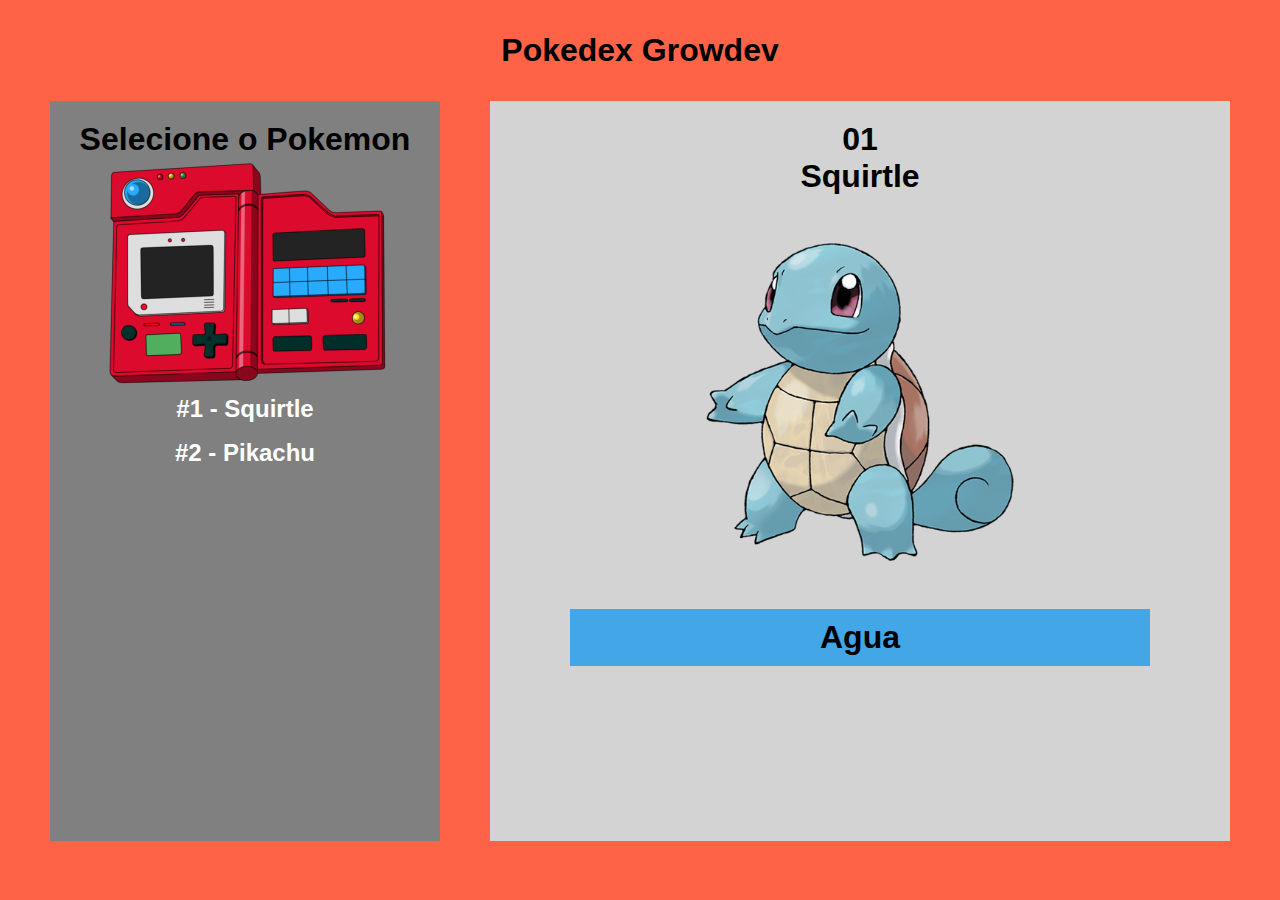
<file: index.html>
<!DOCTYPE html>
<html lang="en">
  <head>
    <meta charset="UTF-8" />
    <meta http-equiv="X-UA-Compatible" content="IE=edge" />
    <meta name="viewport" content="width=device-width, initial-scale=1.0" />
    <link rel="stylesheet" href="./style.css" />
    <title>Squirtle</title>
  </head>
  <body>
    <header>
      <h1>Pokedex Growdev</h1>
    </header>
    <main class="container">
      <div class="esquerda">
        <h1>Selecione o Pokemon</h1>
        <img src="./images/pokedex_300x229.png" alt="" />
        <a class="linkAzul" href="./index.html"><h2>#1 - Squirtle</h2></a>
        <a class="linkAmarelo" href="./index2.html"><h2>#2 - Pikachu</h2></a>
      </div>
      <div class="direita">
        <h1>01</h1>
        <h1>Squirtle</h1>
        <img class="image1" src="./images/007_squirtle_475x475.png" alt="" />
        <h1 id="tipoAzul">Agua</h1>
      </div>
    </main>
  </body>
</html>
</file>
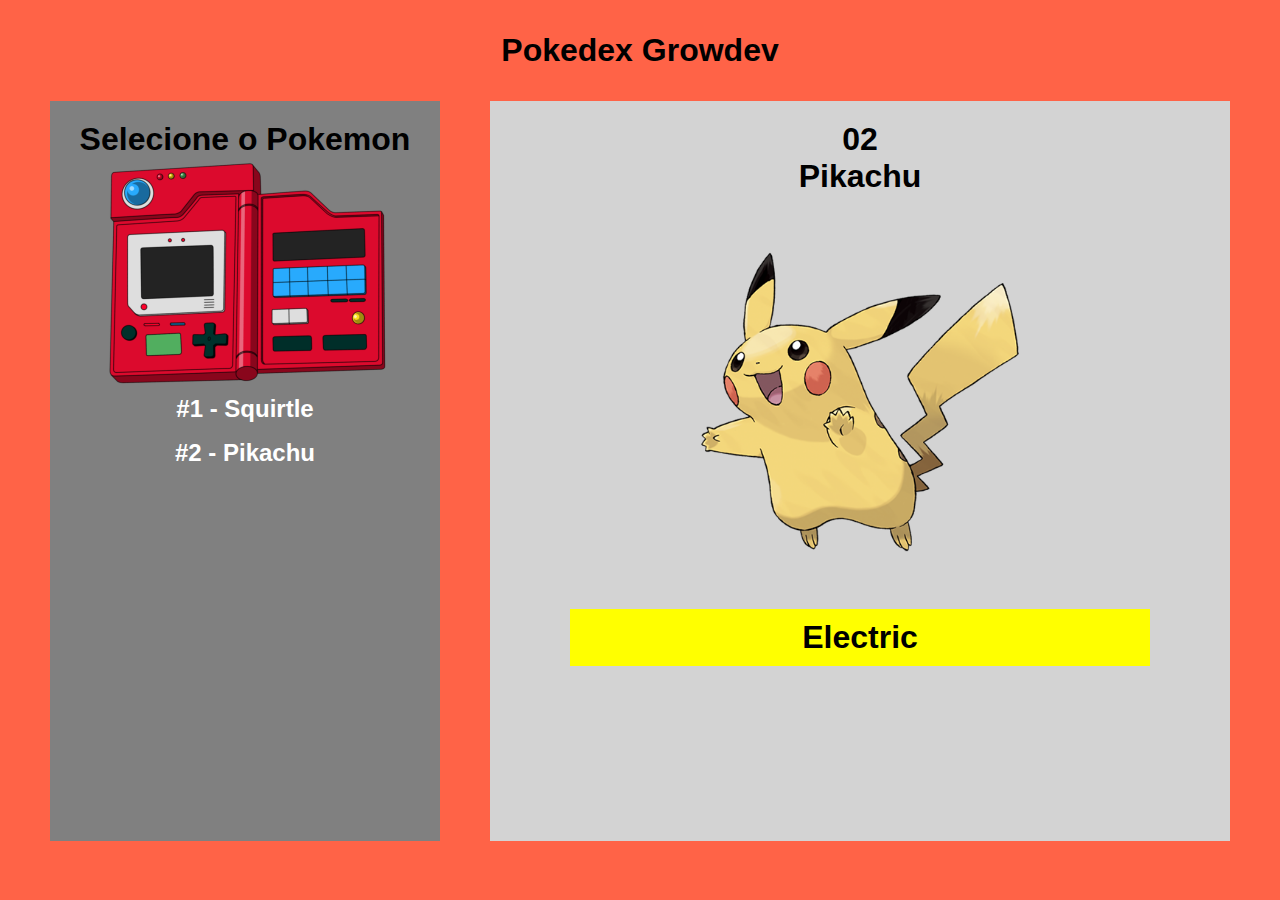
<file: index2.html>
<!DOCTYPE html>
<html lang="en">
  <head>
    <meta charset="UTF-8" />
    <meta http-equiv="X-UA-Compatible" content="IE=edge" />
    <meta name="viewport" content="width=device-width, initial-scale=1.0" />
    <link rel="stylesheet" href="style.css" />
    <title>Pikachu</title>
  </head>
  <body>
    <header>
      <h1>Pokedex Growdev</h1>
    </header>
    <main class="container">
      <div class="esquerda">
        <h1>Selecione o Pokemon</h1>
        <img src="./images/pokedex_300x229.png" alt="" />
        <a class="linkAzul" href="./index.html"><h2>#1 - Squirtle</h2></a>
        <a class="linkAmarelo" href="./index2.html"><h2>#2 - Pikachu</h2></a>
      </div>
      <div class="direita">
        <h1>02</h1>
        <h1>Pikachu</h1>
        <img class="image1" src="./images/025_pikachu_475x475.png" alt="" />
        <h1 id="tipoAmarelo">Electric</h1>
      </div>
    </main>
  </body>
</html>
</file>
<file: style.css>
* {
  margin: 0;
  padding: 0;
  font-family: Verdana, Geneva, Tahoma, sans-serif;
}

header {
  margin-top: 32px;
}

h1 {
  text-align: center;
}

body {
  background-color: tomato;
}

a {
  text-decoration: none;
  color: white;
  margin: 8px;
}

.linkAzul:hover {
  color: blue;
}

.linkAmarelo:hover {
  color: yellow;
}

.container {
  margin-top: 32px;
  display: flex;
  justify-content: space-evenly;
  align-items: center;
}

.esquerda {
  padding: 20px;
  width: 350px;
  height: 700px;
  background-color: grey;
  display: flex;
  flex-direction: column;
  align-items: center;
}

.direita {
  padding: 20px;
  width: 700px;
  height: 700px;
  background-color: lightgray;
  display: flex;
  flex-direction: column;
  align-items: center;
  /* justify-content: space-evenly; */
}

.image1 {
  width: 350px;
  margin-top: 32px;
  margin-bottom: 32px;
}

#tipoAzul {
  background-color: rgb(67, 166, 231);
  width: 80%;
  padding: 10px;
}

#tipoAmarelo {
  background-color: yellow;
  width: 80%;
  padding: 10px;
}
</file>
